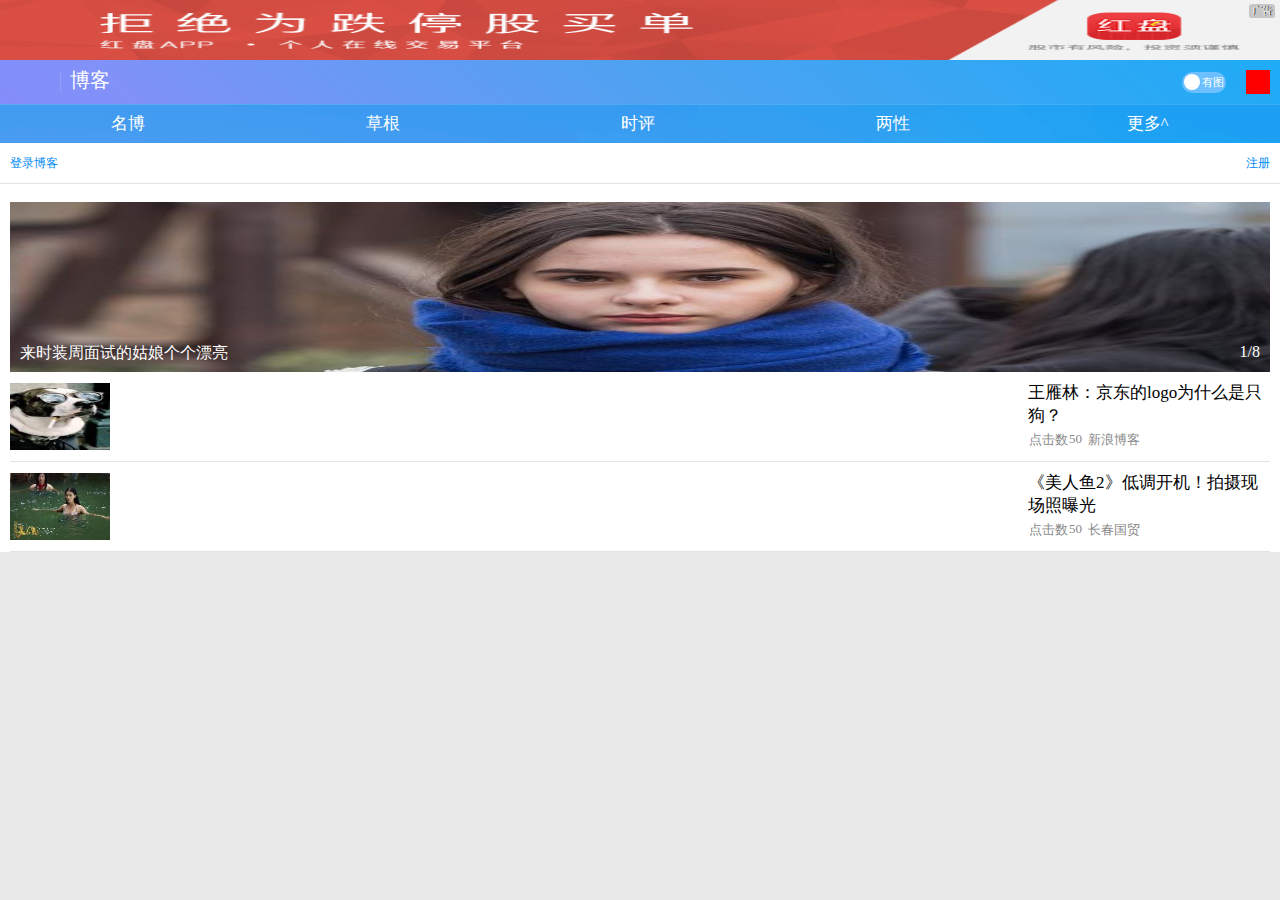
<file: index.html>
<!DOCTYPE html>
<html>
	<head>
		<meta charset="utf-8" />
		<meta name="viewport" content="width=device-width, initial-scale=1.0, maximum-scale=1.0, user-scalable=0">   
		<meta name="author" content="titi"/>
		<!--css引用-->
		<link rel="stylesheet" type="text/css" href="css/bass.css"/>
		<link rel="stylesheet" type="text/css" href="css/index.css"/>
		<!--rem格式引用-->
		<script src="js/rem.js" type="text/javascript" charset="utf-8"></script>  
		<title>媞媞博客</title>
	</head>
	<body style="background: rgb(232,232,232)">
		<!--顶部广告开始-->
		<div class="top-ad">
			<img src="img/top-ad.png"/>
			<div class="top-ad-font">广告</div>
		</div>
		<!--顶部广告结束-->
		
		<!--导航header部分开始-->
		<header>
			<div class="left">
				<i class="iconfont">&#xe600;</i>
			</div>
			<div class="mid">
				<a href="">博客</a>
			</div>
			<div class="right"></div>
			<div class="right-right">
				<span class="active">有图</span>
				<span>无图</span>
			</div>
		</header>
		<!--导航header部分结束-->
		
		<!--布局layout部分开始-->
		<div class="layout-wrap">
			<nav class="box1">
				<nav class="container">
					<ul>
						<li><a href="">名博</a></li>
						<li><a href="">草根</a></li>
						<li><a href="">时评</a></li>
						<li><a href="">两性</a></li>
						<li><a href="">更多<span>^</span></a></li>
					</ul>
				</nav>
			</nav>
			<div class="login">
				<div class="left">登录博客</div>
				<div class="right">注册</div>
			</div>
			
			<!--banner轮播图开始-->
			<div class="banner">
				<img src="img/banner-01.jpg"/>
				<div class="banner-introduce">
					<span>来时装周面试的姑娘个个漂亮</span>
					<span class="active">1/8</span>
				</div>
			</div>
			<!--banner轮播图结束-->
			
			<div class="widget">
				<div class="left">
					<figure>
						<img src="img/widget-1.jpg" alt="" />
					</figure>
				</div>
				<div class="right">
					<aside>
						<h2>王雁林：京东的logo为什么是只狗？</h2>
						<blockquote>
							<em>
								<span>点击数</span>
								<span>50</span>
							</em>
							<cite><span>新浪博客</span></cite>
						</blockquote>
					</aside>
				</div>
			</div>
			<!--widget第二个-->
			<div class="widget">
				<div class="left">
					<figure>
						<img src="img/widget-2.jpg" alt="" />
					</figure>
				</div>
				<div class="right">
					<aside>
						<h2>《美人鱼2》低调开机！拍摄现场照曝光</h2>
						<blockquote>
							<em>
								<span>点击数</span>
								<span>50</span>
							</em>
							<cite><span>长春国贸</span></cite>
						</blockquote>
					</aside>
				</div>
			</div>
			
		</div>
		<!--布局layout部分结束-->
	</body>
</html>
</file>
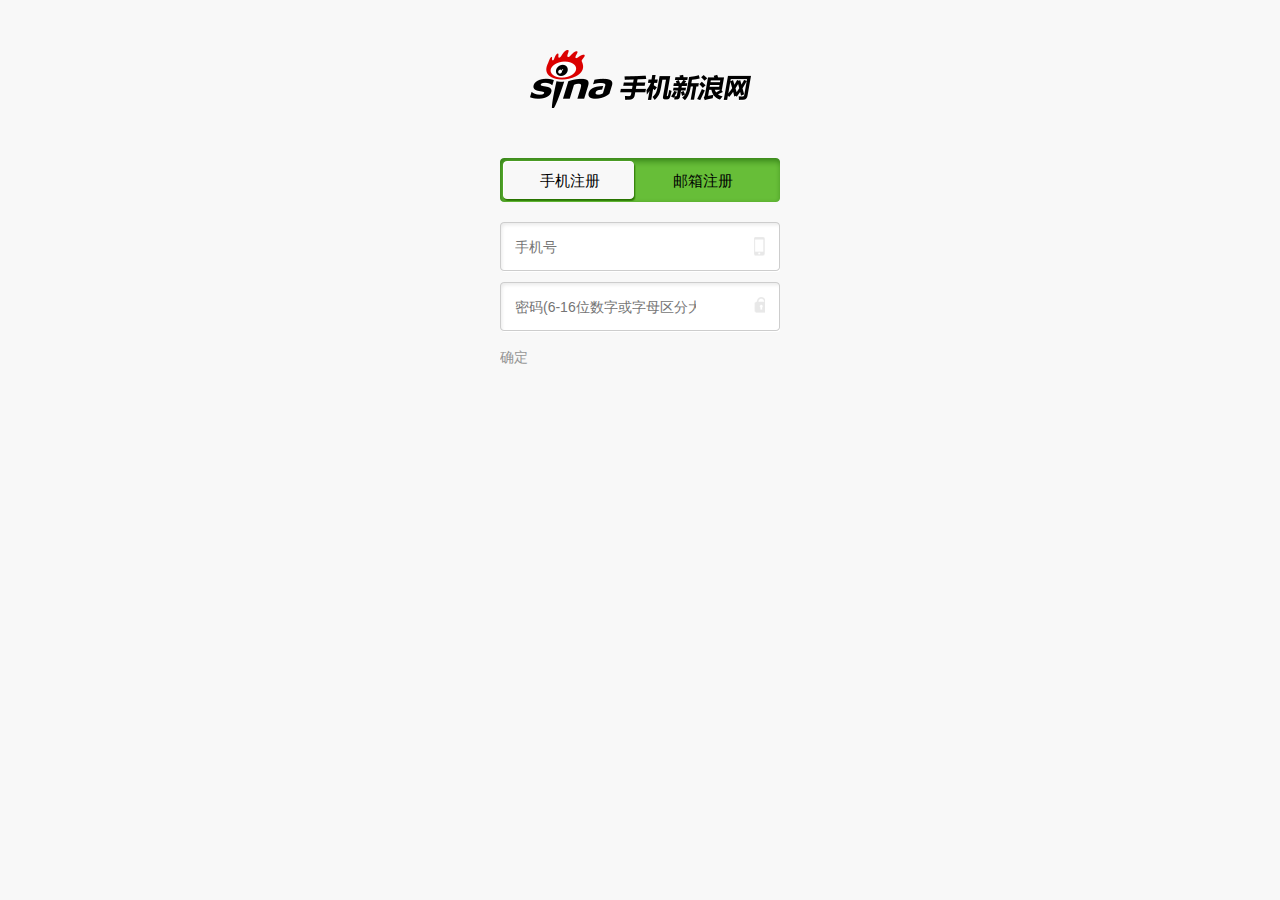
<file: login.html>
<!DOCTYPE html>
<html>
	<head>
		<meta charset="UTF-8">
		<meta name="viewport" content="width=device-width, initial-scale=1.0, maximum-scale=1.0, user-scalable=0">   
		<meta name="author" content="titi"/>
		<!--css引用-->
		<link rel="stylesheet" type="text/css" href="css/bass.css"/>
		<link rel="stylesheet" type="text/css" href="css/login.css"/>
		<!--rem格式引用-->
		<script src="js/rem.js" type="text/javascript" charset="utf-8"></script>  
		<title></title>
	</head>
	<body style="background: rgb(248,248,248);">
		<div class="wrapper">
			<h1 class="logo"></h1>
			<div class="content">
				<div class="mode">
					<a href="javascript:;" class="active">手机注册</a>
					<a href="javascript:;" >邮箱注册</a>
				</div>
				<form action="">
					<div class="input-w">
						<input type="text" name="name" placeholder="手机号"/>
						<i class="iconfont i-phone">&#xe600;</i>
					</div>
					<div class="input-w">
						<input type="text" name="pass" placeholder="密码(6-16位数字或字母区分大小写)" />
						<i class="iconfont i-eMali">&#xe600;</i>
					</div>
					<input type="submit" value="确定"/>
				</form>
			</div>
		</div>
	</body>
</html>
</file>
<file: css/bass.css>
*{
	margin: 0;/* 清楚bady身上的8px */
	text-decoration: none; /* 清除a标签的下划线 */
	padding:0 ;  /* input的值 */
	/* box-sizing: content-box; */
	list-style: none;
	outline: none;
	font-style: none;
}
img{
	width: 100%;
	height: 100%;
}
</file>
<file: css/index.css>
/*引入阿里巴巴icon*/
@font-face {
  font-family: 'iconfont';  /* project id 590862 */
  src: url('http://at.alicdn.com/t/font_590862_8n8fjg76sv3ivn29.eot');
  src: url('http://at.alicdn.com/t/font_590862_8n8fjg76sv3ivn29.eot?#iefix') format('embedded-opentype'),
  url('http://at.alicdn.com/t/font_590862_8n8fjg76sv3ivn29.woff') format('woff'),
  url('http://at.alicdn.com/t/font_590862_8n8fjg76sv3ivn29.ttf') format('truetype'),
  url('http://at.alicdn.com/t/font_590862_8n8fjg76sv3ivn29.svg#iconfont') format('svg');
}
/*定义icon样式*/
.iconfont{
    font-family:"iconfont" !important;
    font-size:16px;
    font-style:normal;
    -webkit-font-smoothing: antialiased;
    -webkit-text-stroke-width: 0.2px;
    -moz-osx-font-smoothing: grayscale;
    }
    
/*开始页面布局*/
.top-ad{
	height: .6rem;
	font-size: .17rem;
	position: relative;
}
.top-ad-font{
	position: absolute;
	top: .04rem;right: .05rem;
	width: .26rem;height: .14rem;
	line-height: .14rem;
	border-radius: 15%;
	text-shadow: .01rem 0 #000;
	background-color: rgba(0,0,0,.18);
	color: #fff;
	font-size: .10rem;
	text-align: center;
}
header{
	clear: both;
	padding: 0 .1rem;
	height: .44rem;
	text-align: center;
	background: linear-gradient(40deg,#838dfb,#8191f8 10%,#4fa2f1 50%,#1eabf6);
	color: #fff;
}
header .left{
	float:left;
	margin-top: .03rem;
	width: .4rem; 
	height: .4rem;
	color: #fff;	
	line-height: .4rem;
}
header .left i{
	display: block;
	font-size: .32rem;
}
header .mid{
	position: relative;
	float:left;
	height: .44rem;
	padding-left: .1rem;
	margin-left: .1rem;
}
header .mid a{
	display: block;
	font-size: .2rem;
	cursor: pointer;
	color: #fff;
	line-height: .4rem;
}
header .mid:before {
    position: absolute;
    left: 0;
    top: .11rem;
    content: "";
    display: inline-block;
    width: 1px;
    height: .21rem;
    background: hsla(0,0%,100%,.15);
}
header .right{
	float: right;
	margin-top: .1rem;
	width: .24rem; height: .24rem;
	background: red;
}
header .right-right{
	float: right;
	margin: .12rem .20rem 0 0;
	padding: .01rem .02rem .02rem .2rem;
	position: relative;
	    background: #6dbfff;
	border-radius: .16rem;
}
header .right-right:before{
    content: "";
    display: block;
    height: .16rem;
    width: .16rem;
    background: #fff;
    border-radius: 50%;
    position: absolute;
    left: .02rem;
    top: .02rem;
}
header .right-right span{
	font-size: .11rem;
	line-height: .18rem;
	display: none;
}
header .right-right .active{
	font-size: .11rem;
	line-height: .18rem;
	display: block;
}
.layout-wrap{
	background: #fff;
	position: relative;
}
.layout-wrap:before{
	position: absolute;
    left: 0;
    top: 0;
    content: "";
    display: inline-block;
    height: .01rem; width: 100%;
    background: hsla(0,0%,100%,.15);
}
.box1{
	overflow: hidden;
	height: .295rem; 
	padding: 0 .05rem .09rem 0;
	background: url(../img/layout-bg.png) left -.88rem no-repeat #299df2;
    background-size: 100% auto;
}
nav .container{
	margin-top: .08rem;
	text-align: center;
}
nav ul{
	display: flex;
}
nav li,a{
	display: block;
    flex-grow: 1;
    flex-shrink: 1;
    flex-basis: 0%;
    white-space: nowrap;
	font-size: .17rem;
	height: .25rem;
	color: #fff;
}
nav span{
	font-size: .17rem;
}
.login{
    clear: both;
    overflow: hidden;
    margin-bottom: .08rem;
    background: #fff;
    border-bottom: 1px solid #e4e4e4;
}
.login .left{
	float: left;
	padding-left: .1rem;
	height: .4rem;
	line-height: .4rem;
    color: #008af5;
    font-size: .12rem;
}
.login .right{
	float: right;
	padding-right: .1rem;
	height: .4rem;
	line-height: .4rem;
    color: #008af5;
    font-size: .12rem;
}
.banner{
	margin: 0 .1rem;
	padding-top: .1rem;
	height: 1.7rem; 
	position: relative;
}
.banner-introduce{
	width: 100%;
	position: absolute;
	bottom: .08rem;
	left: .1rem;
	color: #fff;
}
.banner-introduce span{
	display: block;
	float: left;
	font-size: .16rem;
	font-weight: 400;
	vertical-align: bottom;
}
.banner-introduce .active{
	float: right;
	margin-right: .2rem;
	
}

.widget{
	margin:0 .1rem;
	padding: .11rem 0;
	height: .67rem;
	border-bottom: 1px solid #e4e4e4;;
}
.widget .left{
	float: left;
	width: 1rem; height: .67em;
	overflow: hidden;
}
.widget .right{
	float: right;
	width: 2.42rem;
}
figure{
	width: 1rem; height: .67em;
	margin-right: .13rem;
}
img{
	display: block;
}
aside{
	margin-top: -.02rem;
}
blockquote{
	margin-top: .04rem;
}
h2{
	font-size: .17rem;
	font-weight: 400;
}
.widget em{
	display: block;
	float: left;
	margin-right: .05rem;
}
cite{
	float: left;
}
.widget span{
	color: #888;
	font-style: normal;
	display: block;
	float: left;
	font-size: .13rem;
	vertical-align: middle;
	padding: 0 0 0 1px
}
</file>
<file: css/login.css>
.wrapper{
	padding-top: .5rem;
	width: 2.8rem; height: 4.16rem;
	margin: 0 auto;
}
.logo{
	display:block;
	margin: auto;
	width: 2.21rem; height: .58rem;
    background:url(../img/logo-logo.png) no-repeat;
    background-size: 2.21rem .58rem;
}
.content{
	margin-top: .5rem;
}
.mode{
	background: url(../img/logo-bg-small.png) no-repeat 0 -75px;
	height: .4rem;
	padding: .03rem .03rem .01rem;
}
a{
	display: block;
	float: left;
	width: 1.33rem; height: .4rem;
	text-align: center;
	line-height: .40rem;
    color: #000;
    font-size: .15rem;
}
.active{
	background: url(../img/logo-bg-small.png) no-repeat 0px -30px;
}
form{
	margin-top: .1rem;
	height: 2.24rem;
	overflow: hidden;
}
.input-w{
	margin-top: .1rem;
	padding: 0 .15rem;
	width: 2.5rem; height: .5rem;
	background: url(../img/logo-bg-small.png) no-repeat 0px -125px;
}
input{
	border: 0;
	display: block;
	margin-top: .17rem;
	float: left;
	text-align: start;
    background-color: transparent;
    font-size: 14px;
    color: #959595;
}
i{
	display: block;
	float: right;
	width: .11rem;
    height: .19rem;
    margin-top: .15rem;
    background: url(../img/logo-bg-small.png) no-repeat 
}
.i-eMali{
	    background: url(../img/logo-bg-small.png) no-repeat -.34rem 0;
}
</file>
